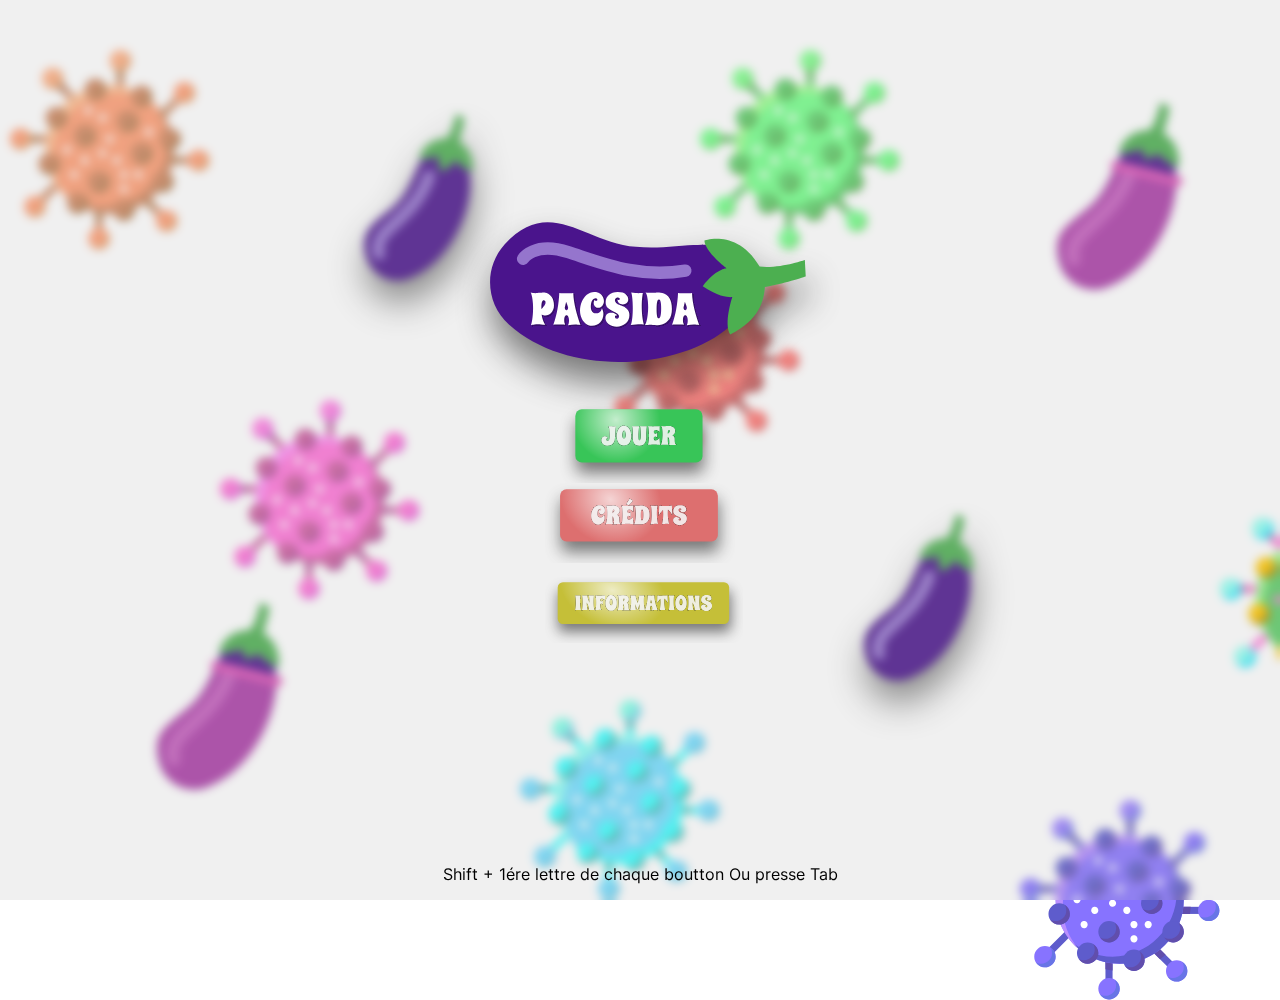
<file: index.html>
<!DOCTYPE html>
<html lang="en">

<head>
    <meta charset="UTF-8" />
    <meta http-equiv="X-UA-Compatible" content="IE=edge" />
    <meta name="viewport" content="width=device-width, initial-scale=1.0" />
    <title>Nuit de l'info 2022</title>
    <script src="scripts/main.js" type="module" defer></script>
    <link rel="stylesheet" href="styles/main.css" />
    <link rel="shortcut icon" type="image/x-icon" href="assets/icon.ico" />
</head>

<body>

    <div id="background"></div>
    <div id="fond"></div>
    <img class="imgBack" id="img1" src="assets/ghosts/1.svg"></img>
    <img class="imgBack" id="img2" src="assets/ghosts/2.svg"></img>
    <img class="imgBack" id="img3" src="assets/ghosts/3.svg"></img>
    <img class="imgBack" id="img4" src="assets/ghosts/4.svg"></img>
    <img class="imgBack" id="img5" src="assets/ghosts/5.svg"></img>
    <img class="imgBack" id="img6" src="assets/ghosts/6.svg"></img>
    <img class="imgBack" id="img7" src="assets/ghosts/7.svg"></img>
    <img class="imgBack" id="img8" src="assets/ghosts/8.svg"></img>
    <img class="imgBack" id="img9" src="assets/protected.svg"></img>
    <img class="imgBack" id="img10" src="assets/protected.svg"></img>
    <img class="imgBack" id="img11" src="assets/pacman.svg"></img>
    <img class="imgBack" id="img12" src="assets/pacman.svg"></img>
    <div class="capote-container">
        <img class="capote" src="./assets/capoteMenu.svg"></img>
        <img class="capote" src="./assets/capoteMenu.svg"></img>
        <img class="capote" src="./assets/capoteMenu.svg"></img>
    </div>
    <div class="capote-container second">
        <img class="capote" src="./assets/capoteMenu.svg"></img>
        <img class="capote" src="./assets/capoteMenu.svg"></img>
        <img class="capote" src="./assets/capoteMenu.svg"></img>
    </div>
    <div id="modal" class="modal">
        <div class="modal-content">
            <div class="modal-header">
                <h2>Modal Header</h2>
            </div>
            <div class="modal-body">
                <p>Some text in the Modal Body</p>
            </div>
            <p>Entrée pour quitter, flèches pour naviguer</p>
        </div>
    </div>
    <div class="content">
        <canvas id="canvas" style="display: none"></canvas>
        <div class="buttons">
            <img src="./assets/menuTitle.svg" id="gameName" />
            <button id="start"></button>
            <button id="credit"></button>
            <button id="infos"></button>
        </div>
    </div>
    <p id="score"></p>
    <div class="hidden-images">
        <div id="mobs">
            <img src="assets/ghosts/1.svg" />
            <img src="assets/ghosts/2.svg" />
            <img src="assets/ghosts/3.svg" />
            <img src="assets/ghosts/4.svg" />
            <img src="assets/ghosts/5.svg" />
            <img src="assets/ghosts/6.svg" />
            <img src="assets/ghosts/7.svg" />
            <img src="assets/ghosts/8.svg" />
        </div>
        <img id="pacman" src="assets/pacman.svg" />
        <img id="wall" src="assets/wall.svg" />
        <img id="emptyCase" src="assets/emptyCase.svg" />
        <img id="pacGum" src="assets/pacGum.svg" />
        <img id="pacmanCapote" src="assets/pacmanCapote.svg" />
    </div>
    <footer id="footer">
        <p>Shift + 1ére lettre de chaque boutton Ou presse Tab</p>
    </footer>
</body>

</html>
</file>
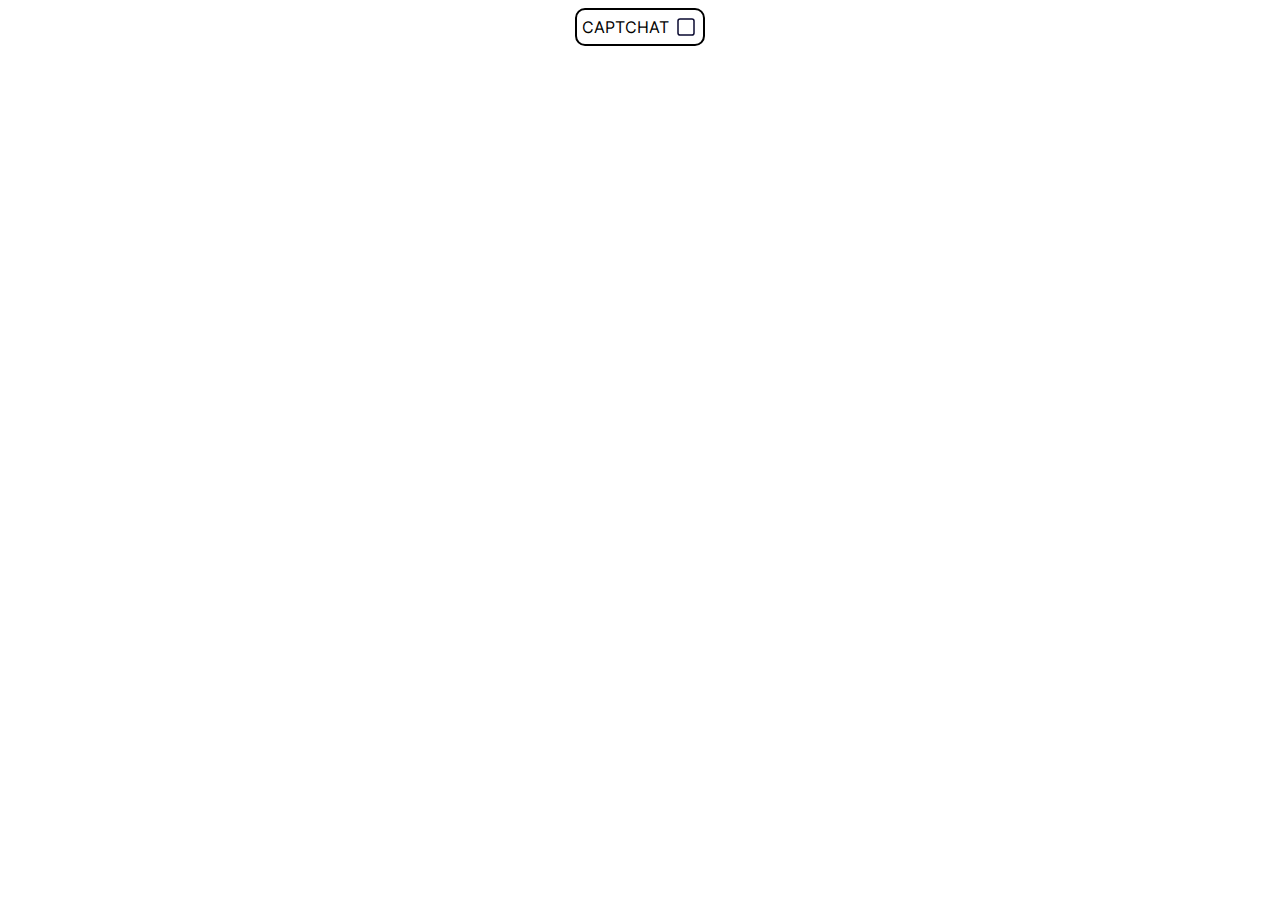
<file: captchat.html>
<!DOCTYPE html>
<html>

<head>
  <meta charset="utf-8">
  <meta name="viewport" content="width=device-width, initial-scale=1">
  <title>Captchat</title>
  <script src="scripts/captchat.js" defer></script>
  <link rel="stylesheet" href="styles/captchat.css">
</head>

<body>
  <div class="captchat">
    <p>Captchat</p>
    <svg viewBox="0 0 24 24" xmlns="http://www.w3.org/2000/svg" width="24" height="24" fill="none">
      <rect width="16" height="16" x="4" y="4" stroke="#0A0A30" stroke-width="1.5" rx="2.075" />
      <path id="check_capt" stroke="#265BFF" stroke-linecap="round" stroke-width="1.5"
        d="M9.215 12.052l1.822 1.805 3.748-3.714" stroke-dashoffset="100" stroke-dasharray="100" />
    </svg>




  </div>
</body>

</html>
</file>
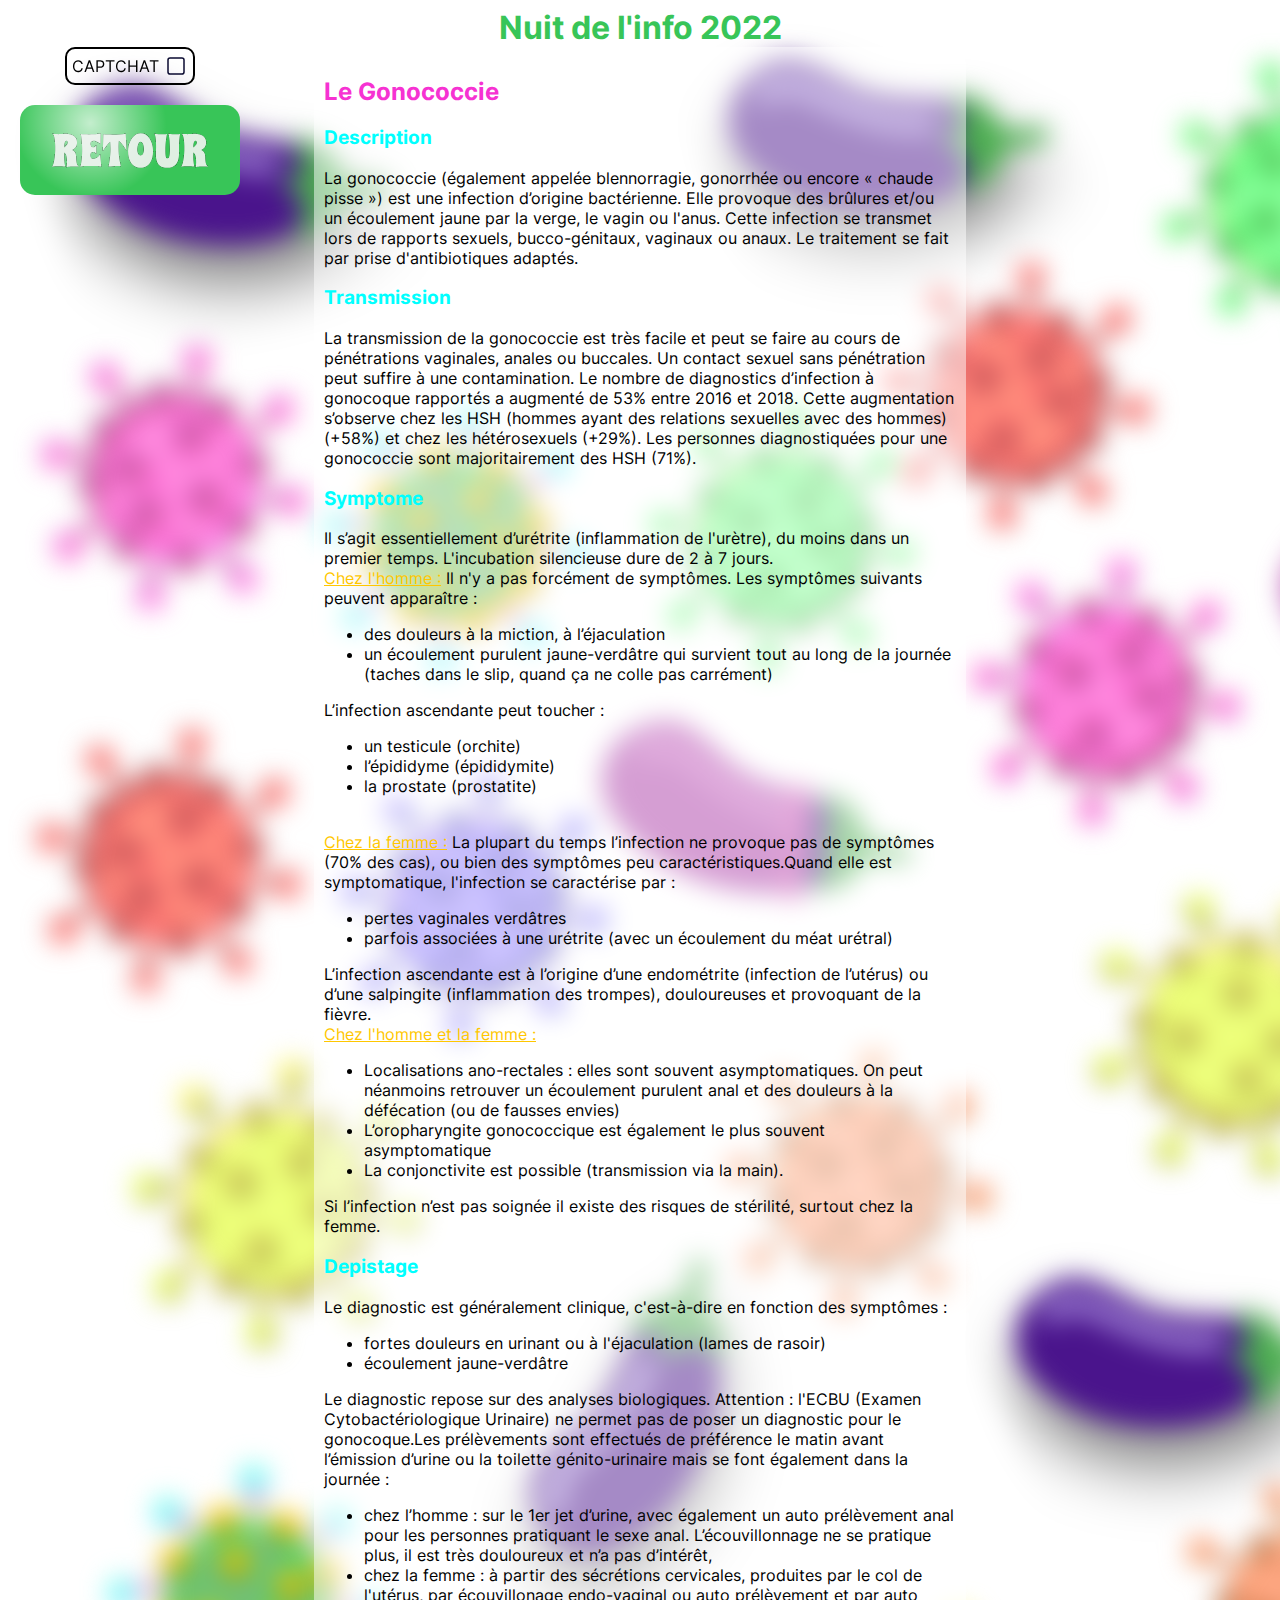
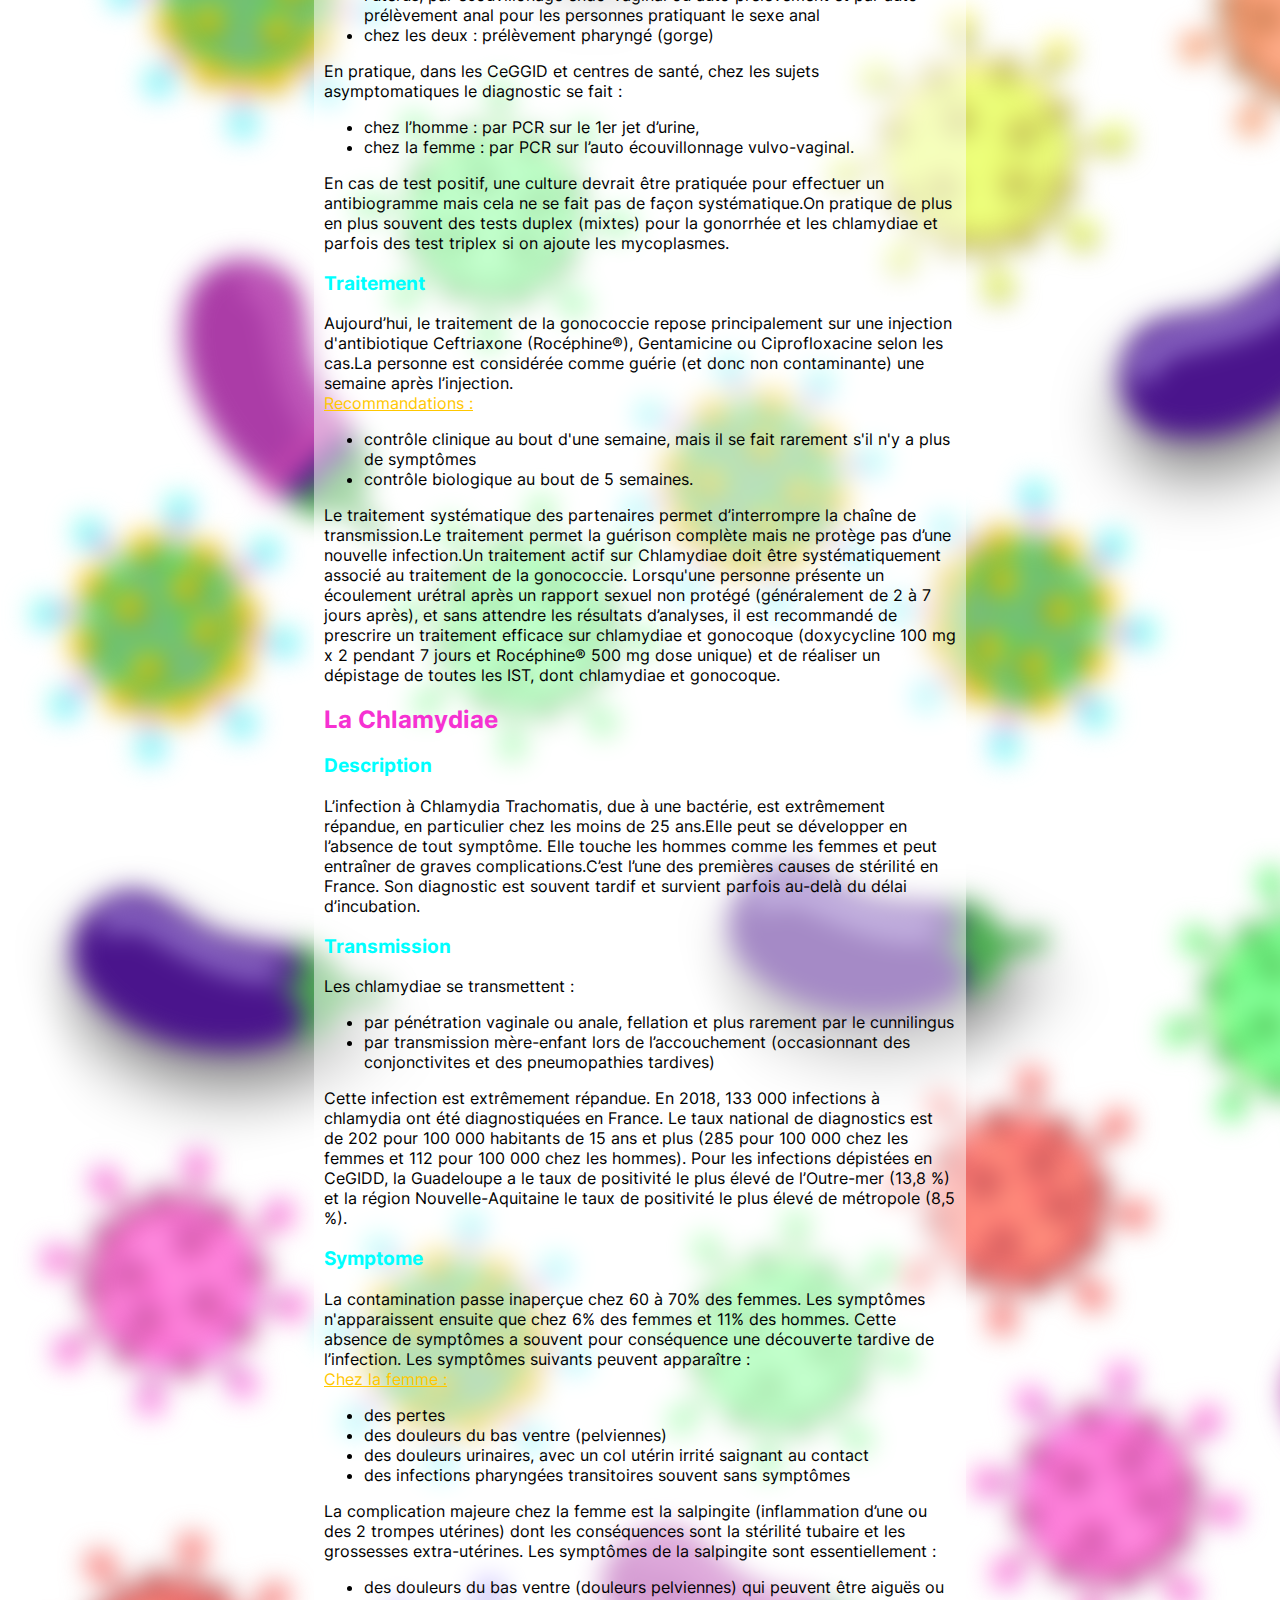
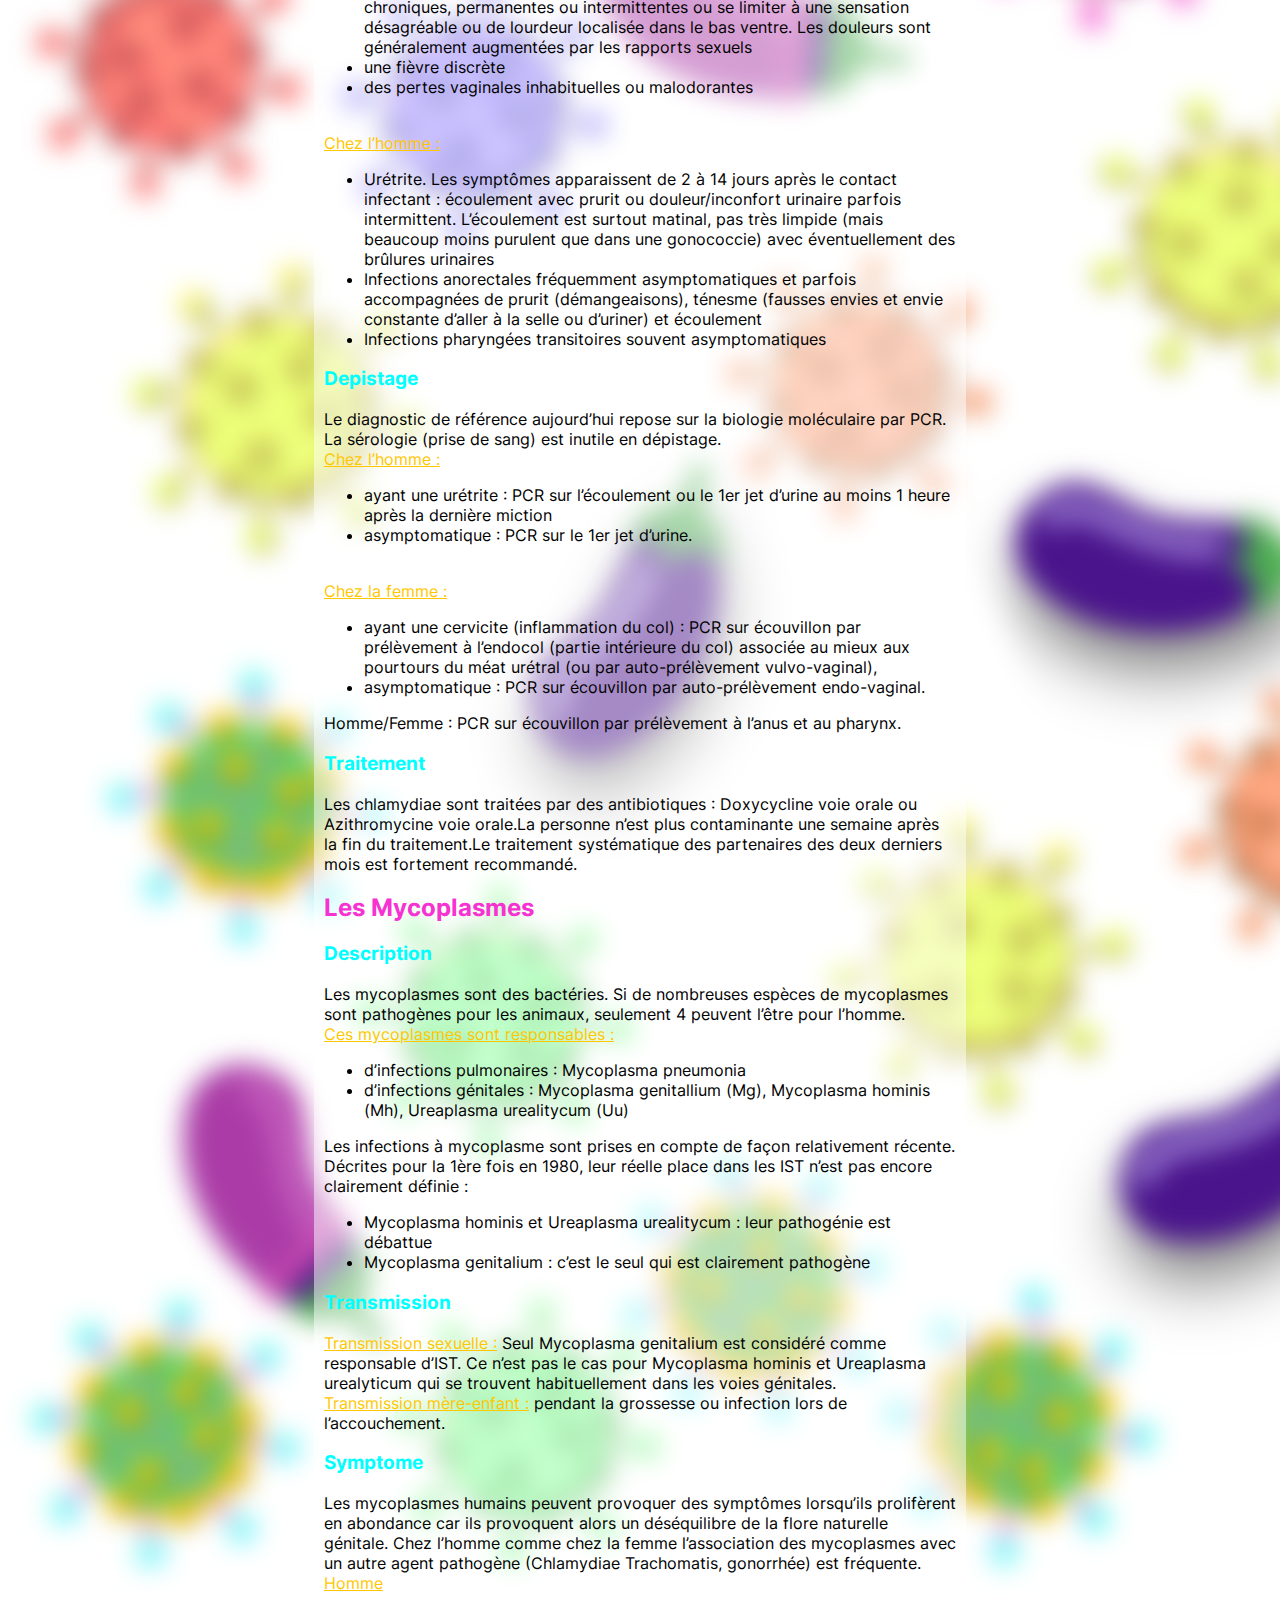
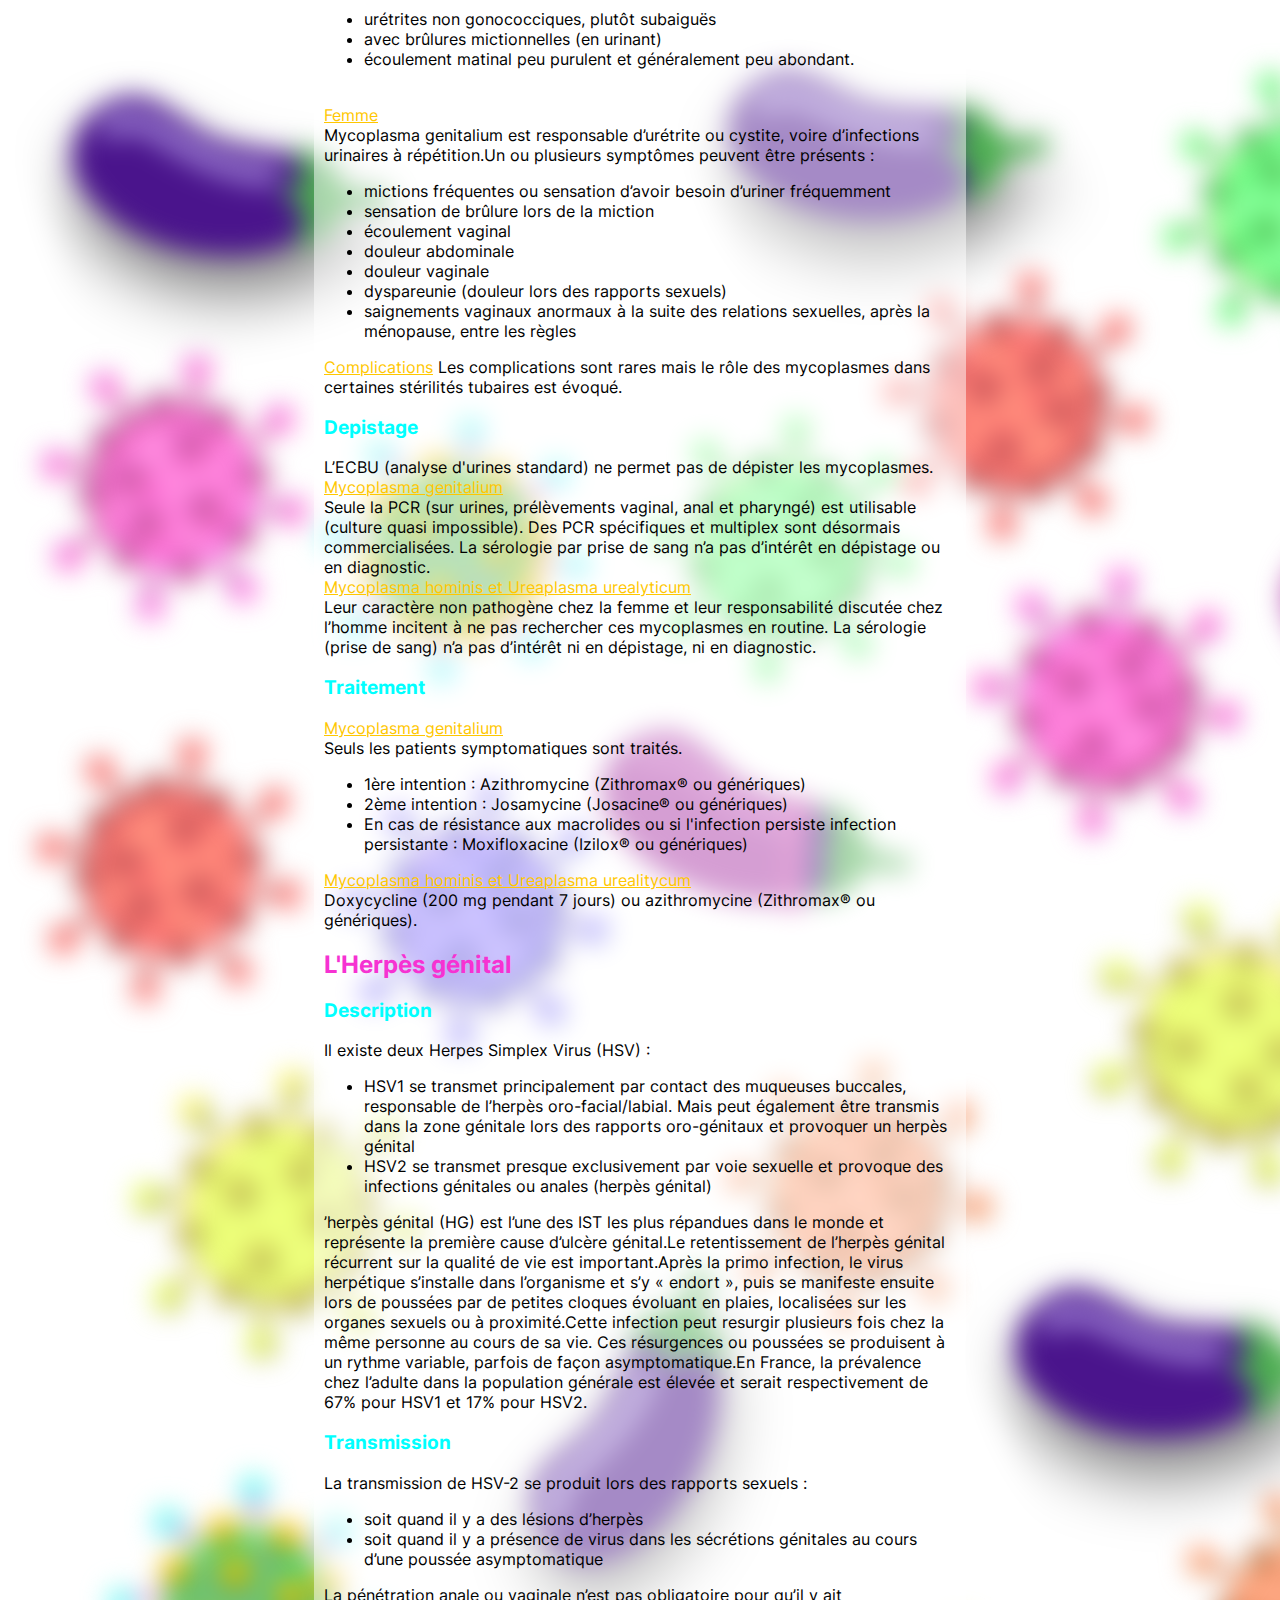
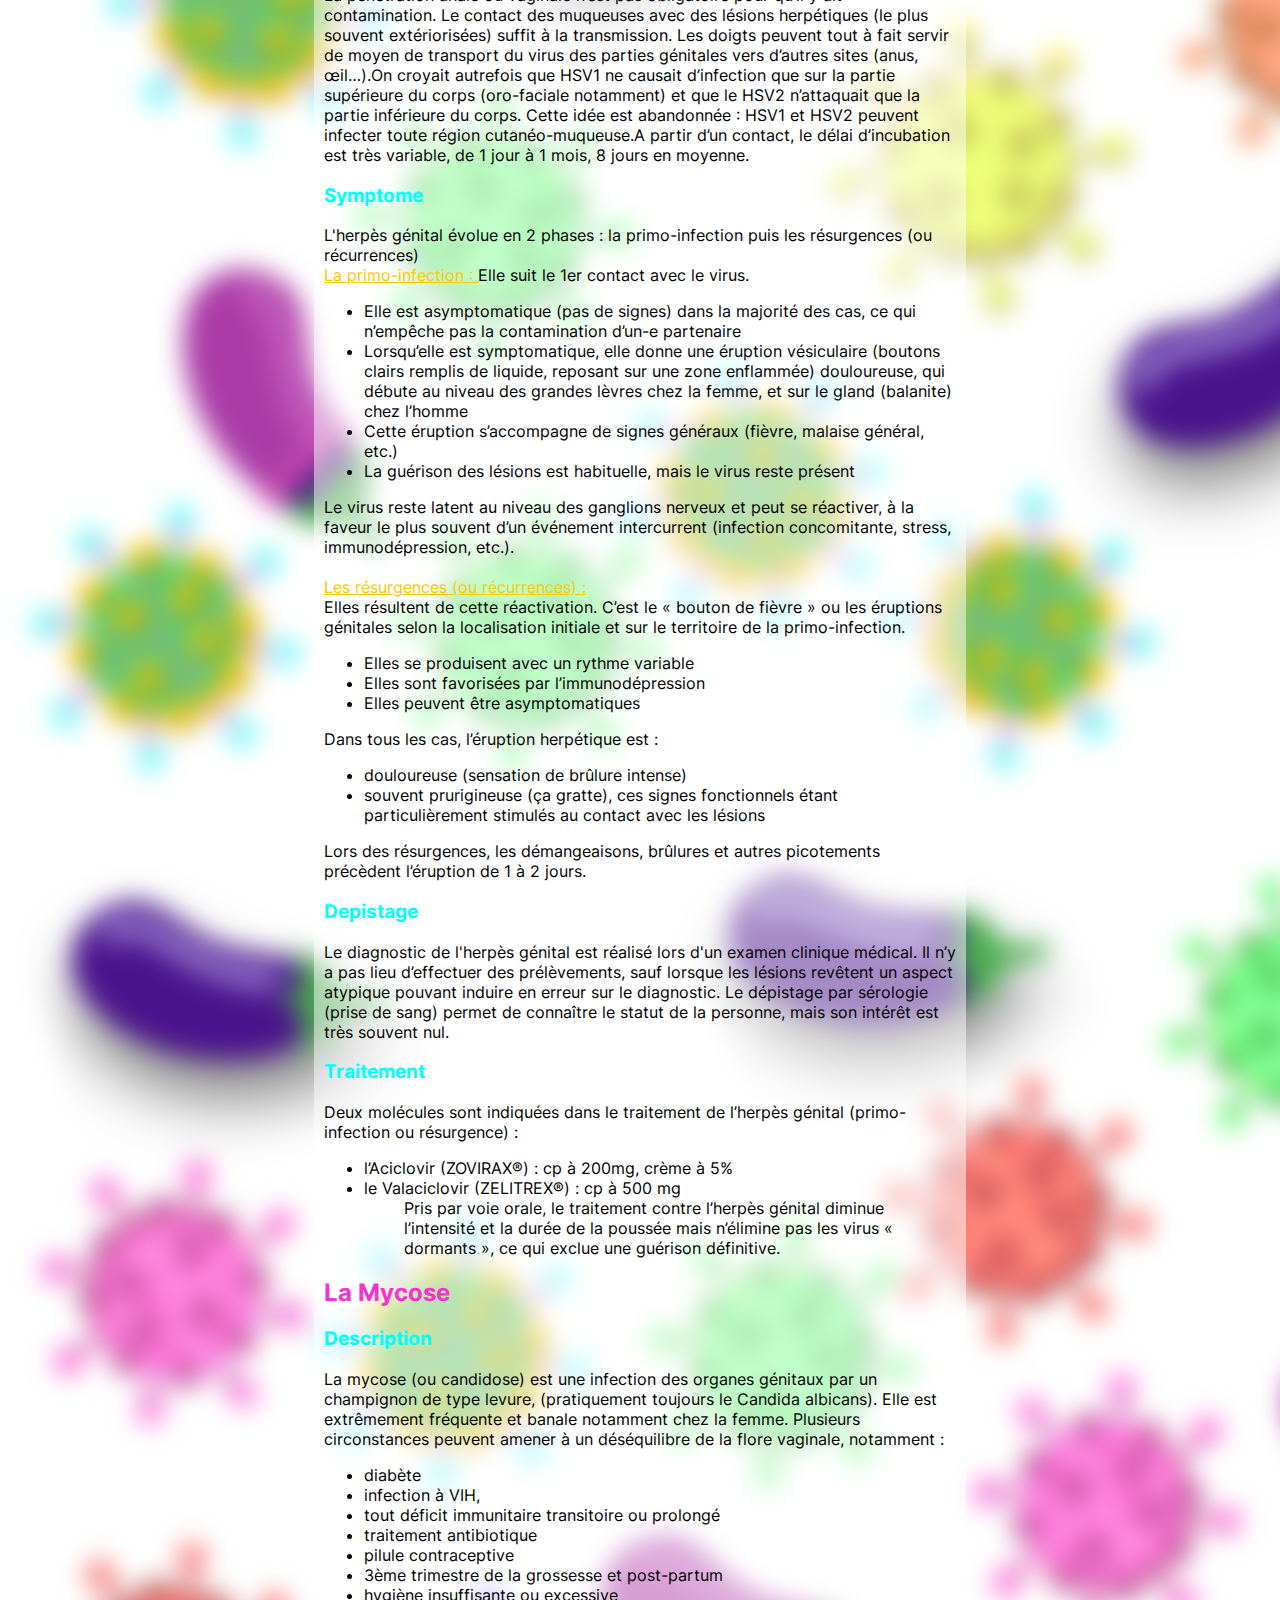
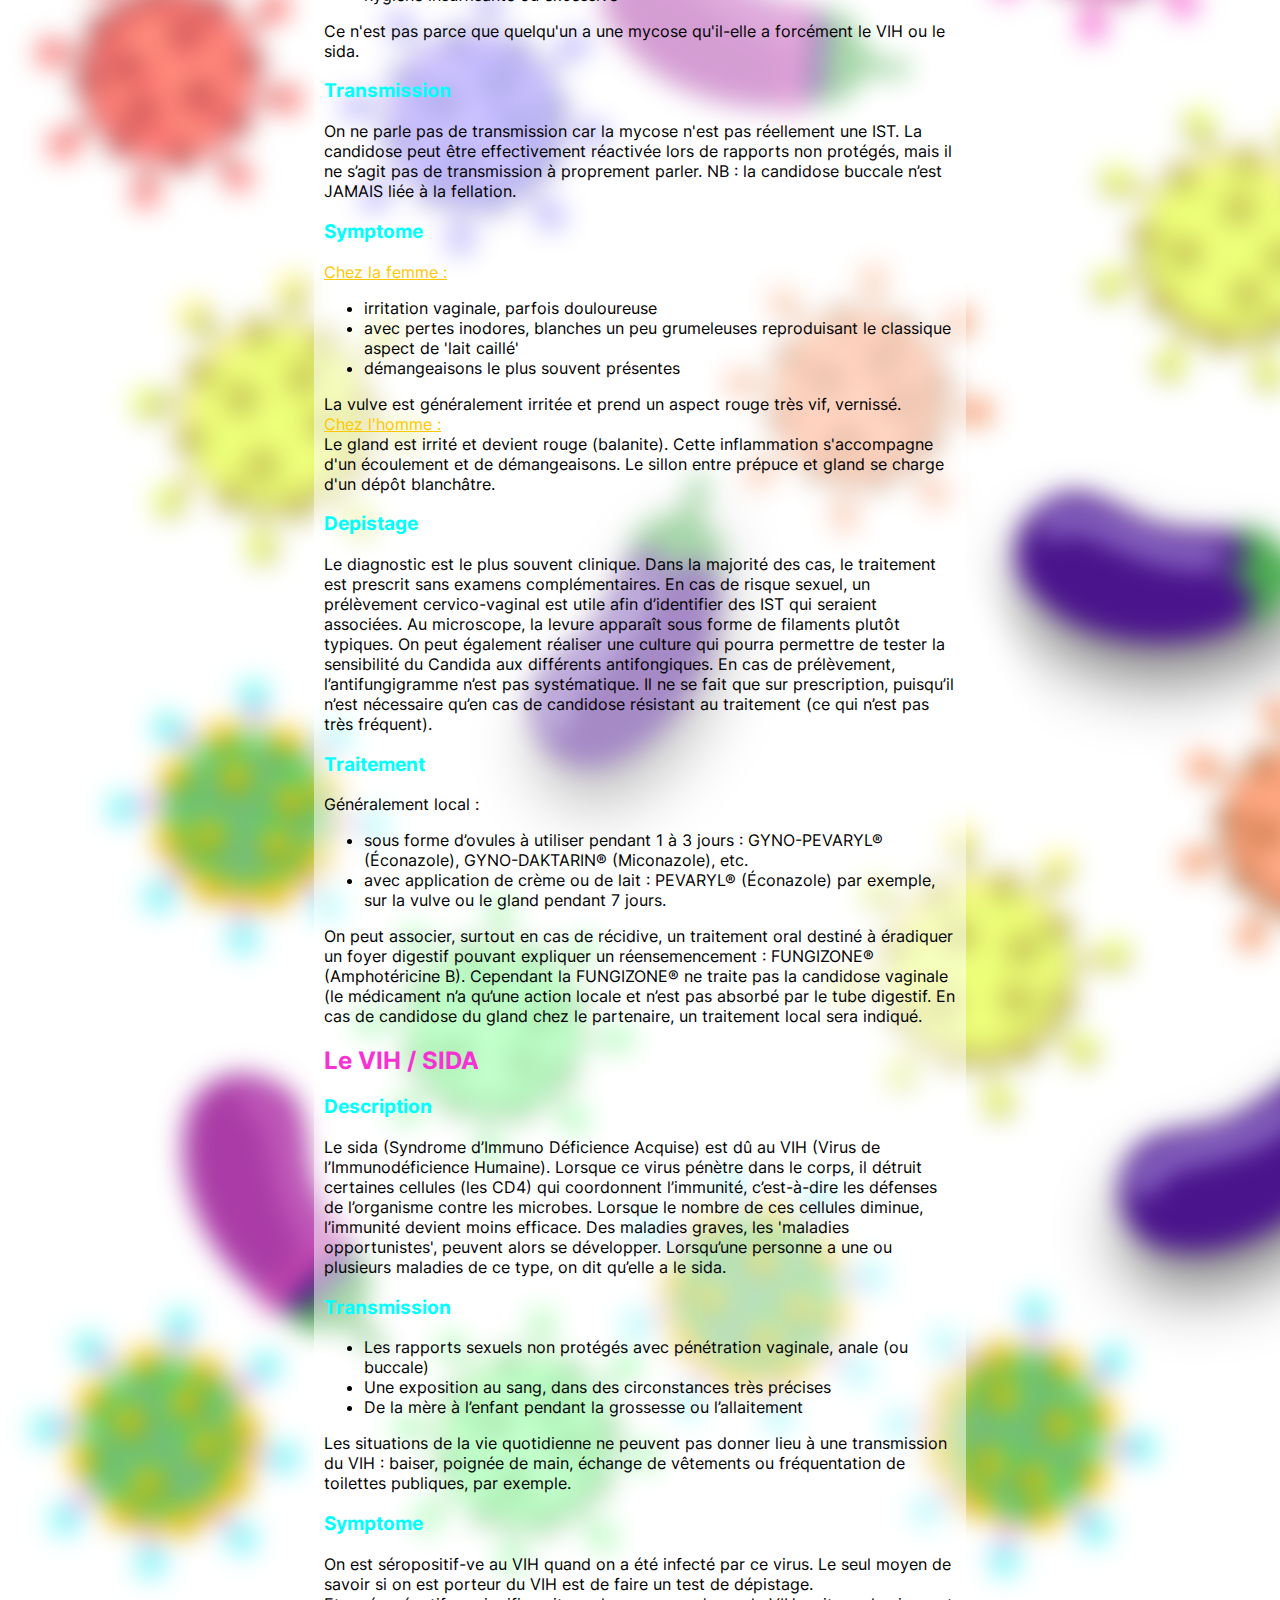
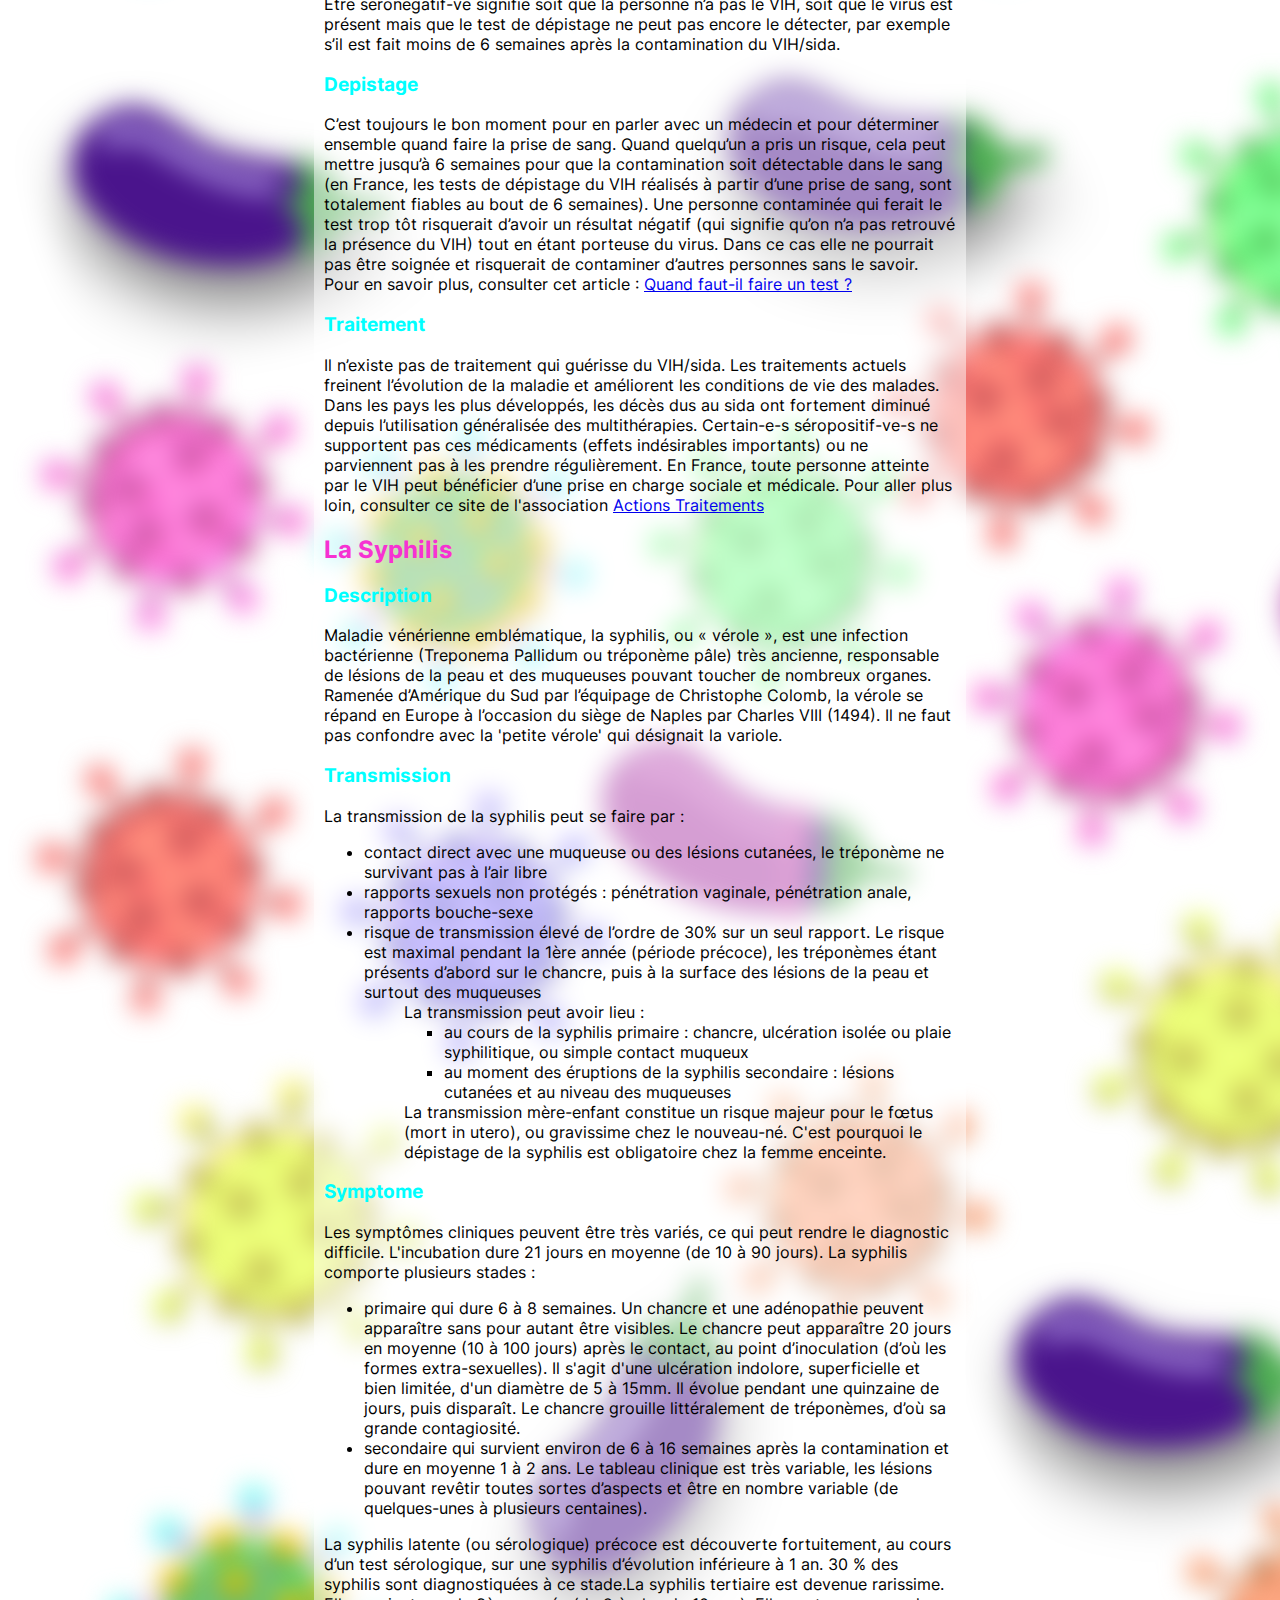
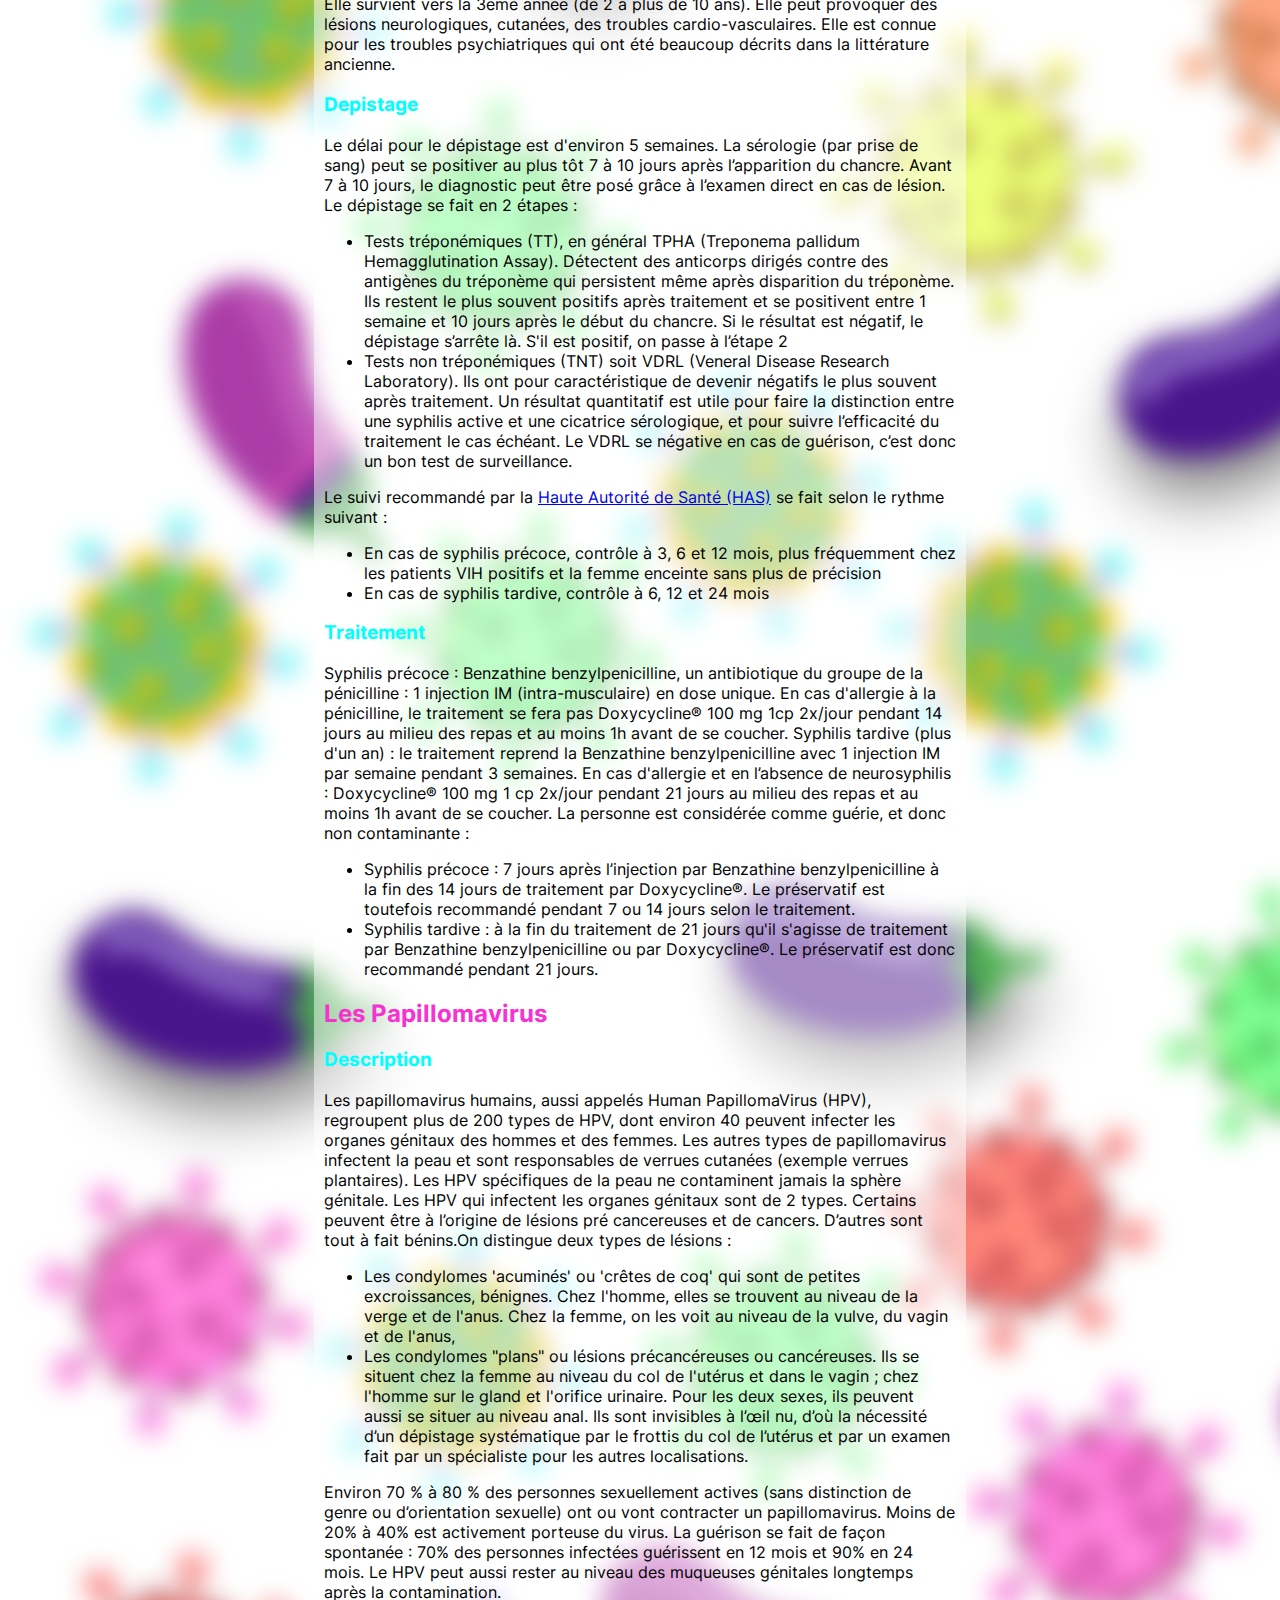
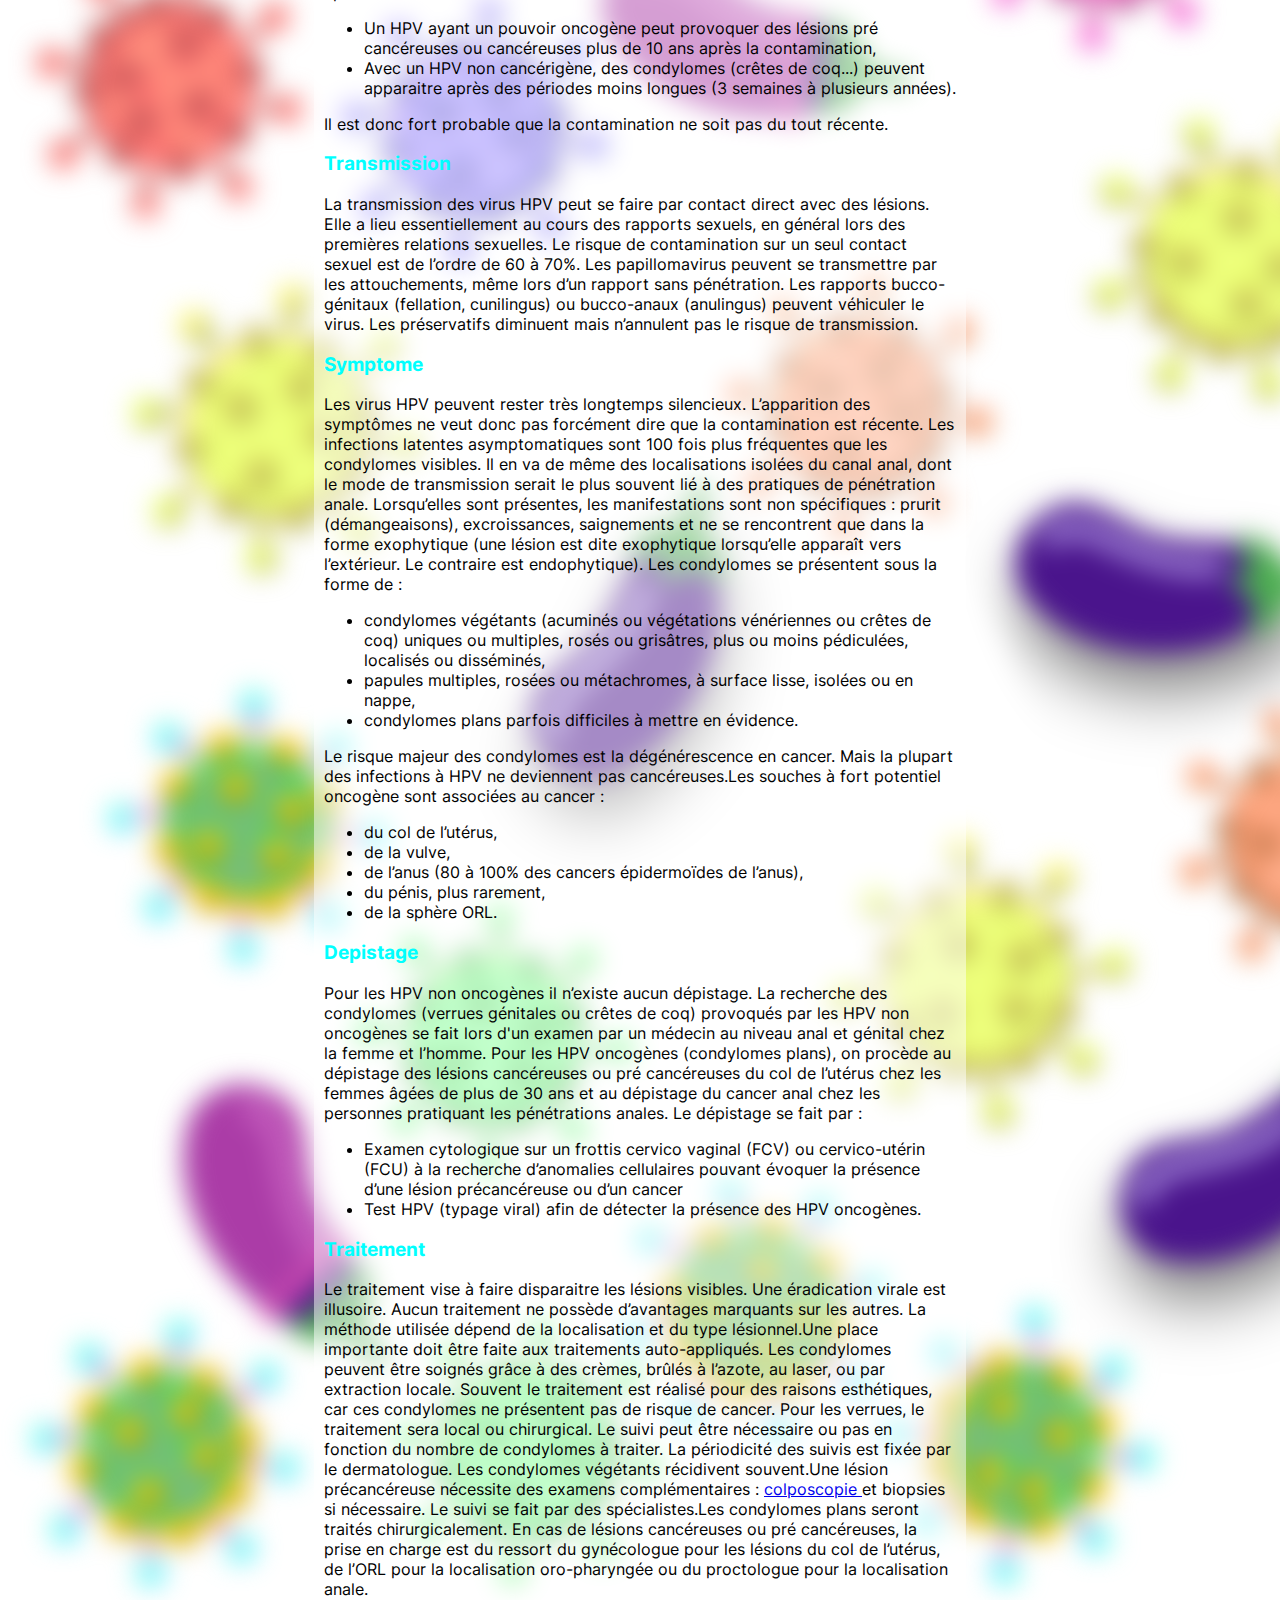
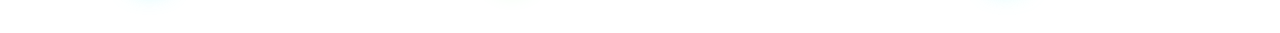
<file: informations.html>
<!DOCTYPE html>
<html>

<head>
	<meta charset="utf-8">
	<meta name="viewport" content="width=device-width, initial-scale=1">
	<title>Nuit de l'info 2022</title>
	<script src="scripts/info.js" type="module" defer></script>
	<script src="scripts/captchat.js" type="module" defer></script>

	<link rel="stylesheet" href="styles/info.css" />
	<link rel="stylesheet" href="styles/captchat.css" />
	<link rel="shortcut icon" type="image/x-icon" href="assets/icon.ico" />
</head>

<body>
	<div id="background"></div>
	<div class="capote-container">
		<img class="capote" src="./assets/capoteMenu.svg"></img>
		<img class="capote" src="./assets/capoteMenu.svg"></img>
		<img class="capote" src="./assets/capoteMenu.svg"></img>
	</div>
	<div class="capote-container second">
		<img class="capote" src="./assets/capoteMenu.svg"></img>
		<img class="capote" src="./assets/capoteMenu.svg"></img>
		<img class="capote" src="./assets/capoteMenu.svg"></img>
	</div>
	<div id="modal" class="modal">
		<div class="modal-content">
			<div class="modal-header">
				<h2>Captchat</h2>
				<button tabindex="0" class="close" id="close">&times;</button>
			</div>
			<div class="modal-body">
				<p>Choisi une solution de lutte contre le VIH</p>
			</div>
		</div>
	</div>
	<h1>Nuit de l'info 2022</h1>
	<div class="nav">
		<div class="captchat" tabindex="1">
			<p>Captchat</p>
			<svg viewBox="0 0 24 24" xmlns="http://www.w3.org/2000/svg" width="24" height="24" fill="none">
				<rect width="16" height="16" x="4" y="4" stroke="#0A0A30" stroke-width="1.5" rx="2.075" />
				<path id="check_capt" stroke="#265BFF" stroke-linecap="round" stroke-width="1.5"
					d="M9.215 12.052l1.822 1.805 3.748-3.714" stroke-dashoffset="100" stroke-dasharray="100" />
			</svg>
		</div>
		<button id="back"></button>
	</div>
	<div class="content">

		<div class="main">
			<p id="loading">Loading</p>
			<template id="info_t">
				<article>
					<h2 id="name">
						</h3>
						<h3>description</h3>
						<p id="description"></p>
						<h3>transmission</h3>
						<p id="transmissions"></p>
						<h3>symptome</h3>
						<p id="symptoms"></p>
						<h3>depistage</h3>
						<p id="detection"></p>
						<h3>traitement</h3>
						<p id="treatment"></p>
				</article>

			</template>

		</div>


</body>

</html>
</file>
<file: styles/main.css>
@font-face {
    font-family: "Main font";
    src: url("../assets/fonts/Inter-VariableFont_slnt,wght.ttf") format("truetype");
}

body,
html {
    height: 100vh;
    width: 100vw;
    overflow: hidden;
    cursor: none;
}

* {
    font-family: "Main font";
}

.hidden-images {
    display: none;
}

#canvas {
    border-radius: 15px;
    background-color: #ede498;
    position: absolute;
    top: 50%;
    left: 50%;
    transform: translate(-50%, -50%);
}

.content {
    display: flex;
    align-items: center;
    justify-content: center;
    flex-direction: column;
    gap: 2rem;
}

button {
    background-size: cover;
    border: none;
    background-repeat: no-repeat;
    transition: transform 0.2s;
}

button:hover {
    transform: scale(1.1);
}

button:focus {
    outline: none;
    transform: scale(1.1);
}

body {
    margin: 0;
    display: flex;
    flex-flow: column;
}

.content {
    flex-grow: 1;
}

footer {
    display: flex;
    justify-content: center;
}

footer p {
    animation-name: boucle;
    animation-duration: 2s;
    animation-iteration-count: infinite;
}

@keyframes boucle {
    0% {
        transform: scale(1)
    }

    50% {
        transform: scale(1.2)
    }

    100% {
        transform: scale(1)
    }
}

#score {
    display: none;
    position: absolute;
    top: 0;
    left: 0;
    margin: 10px;
    font-size: 1.5rem;
    font-weight: 700;
    color: #000;
}

.buttons {
    display: flex;
    justify-content: center;
    align-items: center;
    flex-flow: column;
}

img {
    width: 400px;
    margin-bottom: -50px;
}

#start {
    background-image: url("../assets/playButton.svg");
    width: 160px;
    height: 80px;
}

#infos {
    background-image: url("../assets/informationButton.svg");
    width: 220px;
    height: 80px;
}

#credit {
    background-image: url("../assets/settingsButton.svg");
    width: 190px;
    height: 80px;
}

button {
    background-color: transparent;
}

#background {
    opacity: 0;
    z-index: -1;
    height: 100vh;
    width: 100vw;
    background-color: #41414198;
    position: absolute;
    top: 0;
    left: 0;
    transition: opacity 0.2s, z-index 0.2s;
}

#background.show {
    opacity: 1;
    z-index: 1;
}

/* modal */
.modal {
    opacity: 0;
    z-index: -1;
    position: absolute;
    top: -100px;
    left: 50%;
    transform: translate(-50%, 0%);
    border-radius: 15px;
    border: 2px solid #c5bf38;
    background-color: white;
    padding: 2rem;
    display: flex;
    flex-direction: column;
    align-items: center;
    justify-content: center;
    gap: 2rem;
    width: 60vw;
    transition: opacity 0.8s, z-index 0.2s, top 0.8s;
}

.modal-content {
    display: flex;
    flex-direction: column;
    align-items: center;
    justify-content: center;
    gap: 1rem;
}

.modal-header {
    display: flex;
    justify-content: space-between;
    align-items: center;
    width: 100%;
    position: relative;
}

.modal-body {
    margin: 4px, 4px;
    padding: 4px;
    width: auto;
    height: 20vw;
    overflow-x: hidden;
    overflow-y: auto;
    text-align: justify;
    display: flex;
    flex-direction: column;
    align-items: center;
    justify-content: center;
}

#questionHelp {
    display: none;
}

#gameOver {
    color: red;
    font-size: 2rem;
}

.close {
    width: 30px;
    height: 30px;
    background-color: transparent;
    border: none;
    cursor: pointer;
    position: absolute;
    top: 0;
    right: 0;
    font-size: 3rem;
}

.modal.show {
    opacity: 1;
    z-index: 3;
    top: 150px;
}

.capote {
    width: 50px;
    position: relative;
    transition: left 0.8s;
}

.capote:nth-child(1) {
    left: -50px;
}

.capote:nth-child(2) {
    left: -100px;
}

.capote:nth-child(3) {
    left: -150px;
}

.capote.active {
    left: 0;
}

.capote-container {
    transform: rotate(90deg);
    transform-origin: top left;
    display: flex;
    position: absolute;
    top: 0;
    left: 30%;
    z-index: 2;
}

.capote-container.second {
    left: 75%;
}

.imgBack {
    position: absolute;
    top: 0;
    left: 0;
    width: 200px;
    z-index: -2;
}

#fond {
    backdrop-filter: blur(5px);
    background-color: rgba(182, 182, 182, 0.2);
    position: absolute;
    width: 100vw;
    height: 100vh;
    z-index: -1;
}

#img1 {
    top: 50px;
    left: 10px;
    animation-delay: -50ms;
}

#img2 {
    top: 50px;
    left: 700px;
    animation-delay: -4000ms;
}

#img3 {
    top: 250px;
    left: 600px;
    animation-delay: -1240ms;
}

#img4 {
    top: 400px;
    left: 220px;
    animation-delay: -1000ms;
}

#img5 {
    top: 800px;
    left: 1020px;
    animation-delay: -7000ms;
}

#img6 {
    top: 500px;
    left: 1220px;
    animation-delay: -2000ms;
}

#img7 {
    top: 700px;
    left: 520px;
    animation-delay: -12000ms;
}

#img8 {
    top: 200px;
    left: 1420px;
    animation-delay: -3000ms;
}

#img9 {
    top: 100px;
    left: 1020px;
    animation-delay: -1000ms;
}

#img10 {
    top: 600px;
    left: 120px;
    animation-delay: -2000ms;
}

#img11 {
    top: 500px;
    left: 820px;
    animation-delay: -8000ms;
}

#img12 {
    top: 100px;
    left: 320px;
    animation-delay: -10000ms;
}

.imgBack {
    animation: moove 22s linear infinite;
    transform-origin: 50% 50%;
}

@keyframes moove {
    0% {
        transform: translateX(-50px);
    }

    25% {
        transform: translateY(100px);
    }

    50% {
        transform: translateX(100px);
    }

    75% {
        transform: translateY(-100px);
    }

    100% {
        transform: translateX(-50px);
    }
}
</file>
<file: styles/captchat.css>
@font-face {
  font-family: "Main font";
  src: url("../assets/fonts/Inter-VariableFont_slnt,wght.ttf")
    format("truetype");
}

* {
  font-family: "Main font";
}

:focus{
  border-color: red;
}
.captchat{
  font-family: sans-serif;
  text-transform: uppercase;
  display: flex;
  border: 2px solid black;
  width: fit-content;
  border-radius: 10px;
  padding: 5px;
  gap: 5px;
  cursor: default;
  margin: auto;

}

.captchat p{
  margin: auto;
}

.check_valide{
  animation:check .5s  cubic-bezier(.99,-.1,.01,1.02);
  stroke-dashoffset: 0;

}

@keyframes check {
  from {
        stroke-dashoffset: 100;
      }
      to {
        stroke-dashoffset: 0;
      }
}



.captchat_select{
  position: absolute;
  top: 25%;
  left: 20px;
  display: grid;
  grid-template-columns: repeat(3, 1fr);
  border: 2px black solid;
  border-radius: 15px;
  padding: 15px;
  grid-gap: 8px;
  background-color: lightcyan;
}

.captchat_select img{
  border: 3px darkgray solid;
  height: 80%;
  margin: auto;
  border-radius: 15px;
  padding: 5px;
  user-select: none;
}

.captchat_select img.selected{
  border: 5px darkblue solid;
  }

.captchat_select button{
  border: none;
  background-color: blue;
  width: 3fr;
  color: white;
  border-radius: 15px;
  font-size: 20px;
}

.captchat_select button.close{
  background-color: red;
  color: white;
  border-radius: 15px;
  font-size: 20px;
}
</file>
<file: styles/info.css>
@font-face {
  font-family: "Main font";
  src: url("../assets/fonts/Inter-VariableFont_slnt,wght.ttf") format("truetype");
}

* {
  font-family: "Main font";
}

body {
  background-image: url("../assets/back2.svg");
  background-repeat: repeat;
  /*background-size: cover;*/
  color: black;
}

.main {
  background-color: rgba(255, 255, 255, 0.5);
  width: 50%;
  border-radius: 15px;
  padding: 10px;
  margin: auto;
}

u {
  color: #ffc700;
}

h1 {
  margin: auto;
  width: fit-content;
  font-weight: bold;
  color: #38C558;
}

h2 {
  color: #f632d2;
  font-weight: bold;
}

h3 {
  padding: 0px;
  text-transform: capitalize;
  color: aqua;
  font-weight: bold;
}

.nav {
  position: fixed;
  left: 20px;
  display: flex;
  flex-direction: column;
  gap: 20px;
}

button#back {
  background-size: cover;
  border: none;
  background-repeat: no-repeat;
  transition: transform 0.2s;
  background-image: url("../assets/retour.svg");
  width: 220px;
  height: 90px;
  border-radius: 15px;
}

button:hover {
  transform: scale(1.1);
}

#background {
  opacity: 0;
  z-index: -1;
  height: 100vh;
  width: 100vw;
  background-color: #41414198;
  position: absolute;
  top: 0;
  left: 0;
  transition: opacity 0.2s, z-index 0.2s;
}

#background.show {
  opacity: 1;
  z-index: 1;
}

/* modal */
.modal {
  opacity: 0;
  z-index: -1;
  position: absolute;
  top: -100px;
  left: 50%;
  transform: translate(-50%, 0%);
  border-radius: 15px;
  border: 2px solid #c5bf38;
  background-color: white;
  padding: 2rem;
  display: flex;
  flex-direction: column;
  align-items: center;
  justify-content: center;
  gap: 2rem;
  width: 60vw;
  transition: opacity 0.8s, z-index 0.2s, top 0.8s;
}

.modal-content {
  display: flex;
  flex-direction: column;
  align-items: center;
  justify-content: center;
  gap: 1rem;
}

.modal-header {
  display: flex;
  justify-content: space-between;
  align-items: center;
  width: 100%;
  position: relative;
}

.close {
  width: 30px;
  height: 30px;
  background-color: transparent;
  border: none;
  cursor: pointer;
  position: absolute;
  top: 0;
  right: 0;
  font-size: 3rem;
}

.modal.show {
  opacity: 1;
  z-index: 3;
  top: 150px;
}

.capote {
  width: 50px;
  position: relative;
  transition: left 0.8s;
}

.capote:nth-child(1) {
  left: -50px;
}

.capote:nth-child(2) {
  left: -100px;
}

.capote:nth-child(3) {
  left: -150px;
}

.capote.active {
  left: 0;
}

.capote-container {
  transform: rotate(90deg);
  transform-origin: top left;
  display: flex;
  position: absolute;
  top: 0;
  left: 30%;
  z-index: 2;
}

.capote-container.second {
  left: 75%;
}
</file>
